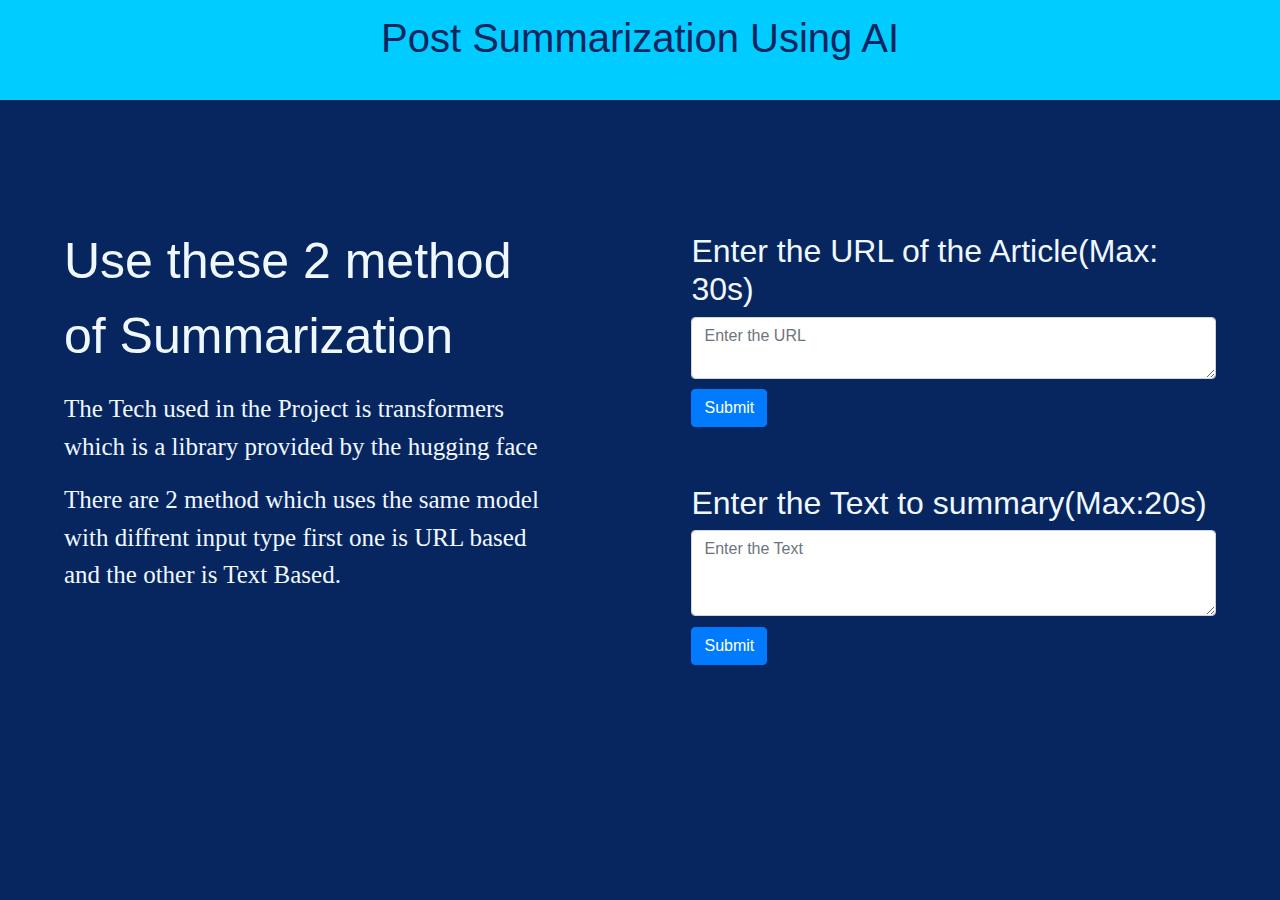
<file: templates/index.html>
<!DOCTYPE html>
<html lang="en">
<head>
    <meta charset="UTF-8">
    <meta name="viewport" content="width=device-width, initial-scale=1.0">
    <title>Text Sum App</title>
    <link rel="stylesheet" href="https://cdn.jsdelivr.net/npm/bootstrap@4.0.0/dist/css/bootstrap.min.css" integrity="sha384-Gn5384xqQ1aoWXA+058RXPxPg6fy4IWvTNh0E263XmFcJlSAwiGgFAW/dAiS6JXm" crossorigin="anonymous">
    <link rel="stylesheet" href="/static/style.css">
</head>
<body>
    <div class="head-div">
        <h1 class="head-text">Post Summarization Using AI</h1>
    </div>
    <div class="divide-div">
        <div class="intro-div">
            <p class="intro-text">Use these 2 method of Summarization </p>
            <p class="intro-sub-text"> The Tech used in the Project is transformers which is a library provided by the hugging face </p>
            <p class="intro-sub-text">
                There are 2 method which uses the same model with diffrent input type first one is URL based and the other is Text Based.
            </p>
        </div>
        <div class="text-sum-div">
            <div class="text-sum-sub-div">
                <h2 class="form-text">Enter the URL of the Article(Max: 30s)</h2>
                <form action="/result " method="POST" >
                    <textarea name="url" class="form-control" , rows="2" placeholder="Enter the URL"></textarea>
                    <button class="btn btn-primary" type="submit">Submit</button>
                </form>
            </div>
            
            <div class="text-sum-sub-div">
                <h2 class="form-text"> Enter the Text to summary(Max:20s)</h2>
        
                <form action="/resultText " method="POST" >
                    <textarea name="text" class="form-control" , rows="3" placeholder="Enter the Text"></textarea>
                    <button class="btn btn-primary" type="submit">Submit</button>
                </form>
            </div>
            
        </div>
    
    
    </div>
    


    <script src="https://code.jquery.com/jquery-3.2.1.slim.min.js" integrity="sha384-KJ3o2DKtIkvYIK3UENzmM7KCkRr/rE9/Qpg6aAZGJwFDMVNA/GpGFF93hXpG5KkN" crossorigin="anonymous"></script>
<script src="https://cdn.jsdelivr.net/npm/popper.js@1.12.9/dist/umd/popper.min.js" integrity="sha384-ApNbgh9B+Y1QKtv3Rn7W3mgPxhU9K/ScQsAP7hUibX39j7fakFPskvXusvfa0b4Q" crossorigin="anonymous"></script>
<script src="https://cdn.jsdelivr.net/npm/bootstrap@4.0.0/dist/js/bootstrap.min.js" integrity="sha384-JZR6Spejh4U02d8jOt6vLEHfe/JQGiRRSQQxSfFWpi1MquVdAyjUar5+76PVCmYl" crossorigin="anonymous"></script>

</body>
</html>
</file>
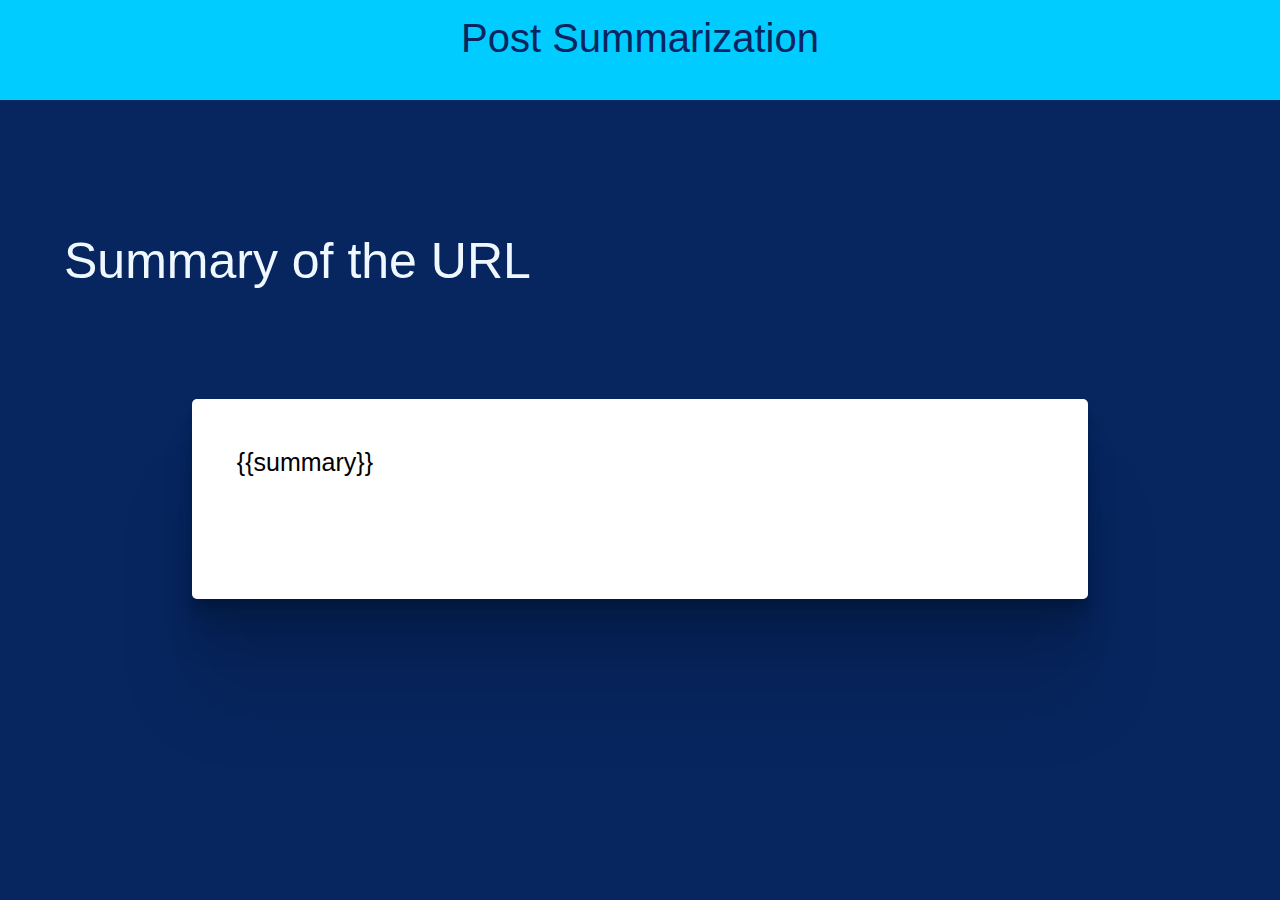
<file: templates/summary.html>
<!DOCTYPE html>
<html lang="en">
<head>
    <meta charset="UTF-8">
    <meta name="viewport" content="width=device-width, initial-scale=1.0">
    <title>Text Sum App</title>
    <link rel="stylesheet" href="https://cdn.jsdelivr.net/npm/bootstrap@4.0.0/dist/css/bootstrap.min.css" integrity="sha384-Gn5384xqQ1aoWXA+058RXPxPg6fy4IWvTNh0E263XmFcJlSAwiGgFAW/dAiS6JXm" crossorigin="anonymous">
    <link rel="stylesheet" href="/static/style.css">

</head>
<body>
    <div class="head-div">
        <h1 class="head-text">Post Summarization</h1>
    </div>

    <div class="intro-div-sum">
        <p class="intro-text">
            Summary of the URL 
        </p>
    </div>
    <div class="sum-box">
        <p class="sum-text">
            {{summary}}
        </p>
    </div>



    <script src="https://code.jquery.com/jquery-3.2.1.slim.min.js" integrity="sha384-KJ3o2DKtIkvYIK3UENzmM7KCkRr/rE9/Qpg6aAZGJwFDMVNA/GpGFF93hXpG5KkN" crossorigin="anonymous"></script>
<script src="https://cdn.jsdelivr.net/npm/popper.js@1.12.9/dist/umd/popper.min.js" integrity="sha384-ApNbgh9B+Y1QKtv3Rn7W3mgPxhU9K/ScQsAP7hUibX39j7fakFPskvXusvfa0b4Q" crossorigin="anonymous"></script>
<script src="https://cdn.jsdelivr.net/npm/bootstrap@4.0.0/dist/js/bootstrap.min.js" integrity="sha384-JZR6Spejh4U02d8jOt6vLEHfe/JQGiRRSQQxSfFWpi1MquVdAyjUar5+76PVCmYl" crossorigin="anonymous"></script>

</body>
</html>
</file>
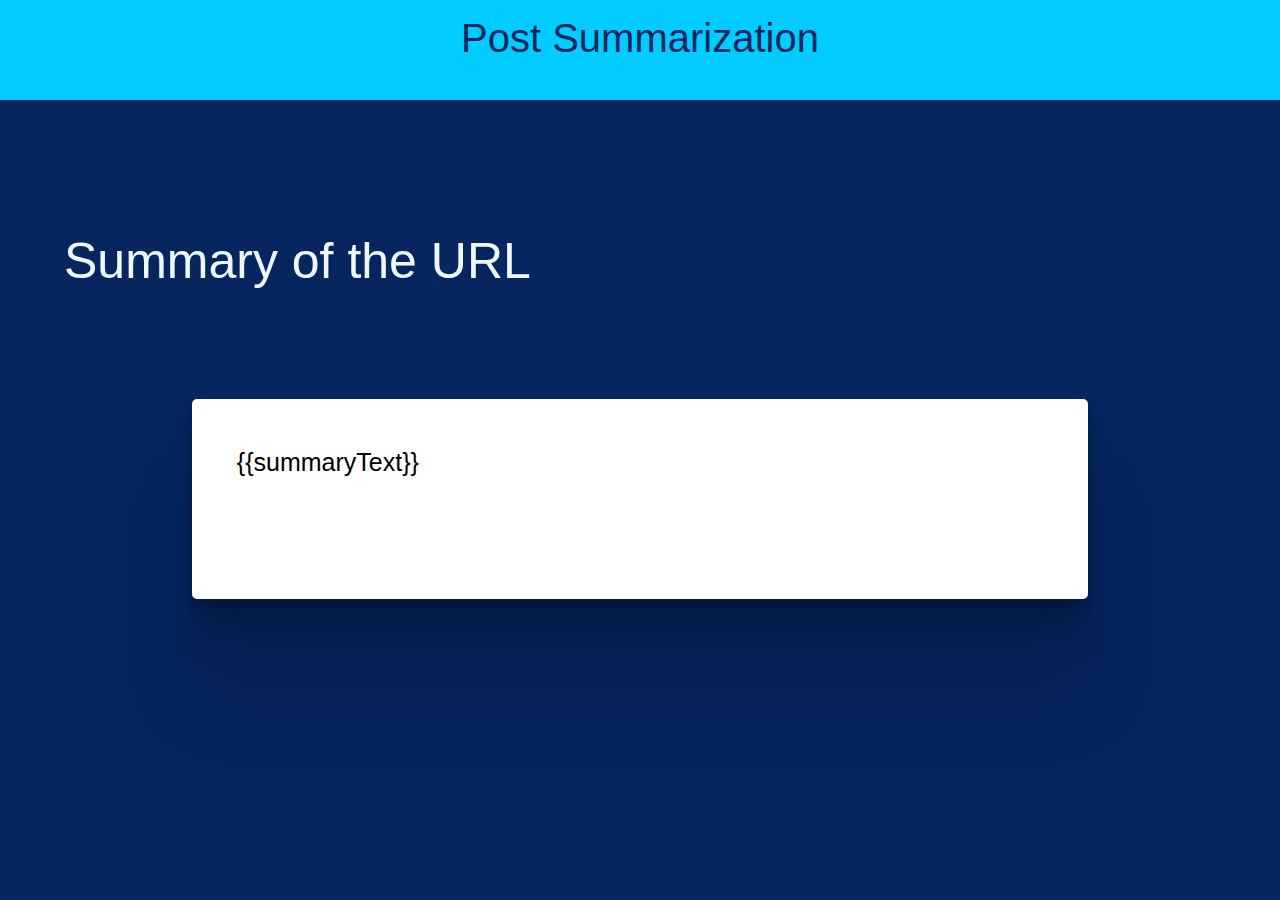
<file: templates/summaryText.html>
<!DOCTYPE html>
<html lang="en">
<head>
    <meta charset="UTF-8">
    <meta name="viewport" content="width=device-width, initial-scale=1.0">
    <title>Text Sum App</title>
    <link rel="stylesheet" href="https://cdn.jsdelivr.net/npm/bootstrap@4.0.0/dist/css/bootstrap.min.css" integrity="sha384-Gn5384xqQ1aoWXA+058RXPxPg6fy4IWvTNh0E263XmFcJlSAwiGgFAW/dAiS6JXm" crossorigin="anonymous">
    <link rel="stylesheet" href="/static/style.css">

</head>
<body>
    <div class="head-div">
        <h1 class="head-text">Post Summarization</h1>
    </div>

    <div class="intro-div-sum">
        <p class="intro-text">
            Summary of the URL 
        </p>
    </div>
    <div class="sum-box">
        <p class="sum-text">
            {{summaryText}}
        </p>
    </div>



    <script src="https://code.jquery.com/jquery-3.2.1.slim.min.js" integrity="sha384-KJ3o2DKtIkvYIK3UENzmM7KCkRr/rE9/Qpg6aAZGJwFDMVNA/GpGFF93hXpG5KkN" crossorigin="anonymous"></script>
<script src="https://cdn.jsdelivr.net/npm/popper.js@1.12.9/dist/umd/popper.min.js" integrity="sha384-ApNbgh9B+Y1QKtv3Rn7W3mgPxhU9K/ScQsAP7hUibX39j7fakFPskvXusvfa0b4Q" crossorigin="anonymous"></script>
<script src="https://cdn.jsdelivr.net/npm/bootstrap@4.0.0/dist/js/bootstrap.min.js" integrity="sha384-JZR6Spejh4U02d8jOt6vLEHfe/JQGiRRSQQxSfFWpi1MquVdAyjUar5+76PVCmYl" crossorigin="anonymous"></script>

</body>
</html>
</file>
<file: static/style.css>
body {
    background-color: rgb(7, 38, 96);
    text-decoration: aliceblue;
}

.head-div{
    background-color: rgb(0, 204, 255);
    height: 100px;
    text-align: center;
}
.head-text{
    padding-top: 14px;
    text-align: center;
    color: rgb(7, 38, 96);
}
.intro-div{
    margin: 5%;

    /* background-color: rgb(255, 255, 255); */
    width: 40%;
    height: 200px;
    /* border-radius: 3%; */
    
    /* text-align: center; */
}

.intro-text{
    padding-top: 60px;
    font-size: 50px;
    color: aliceblue;
}
.intro-sub-text{
    font-size: 25px;
    color: aliceblue;
    font-family:Cambria, Cochin, Georgia, Times, 'Times New Roman', serif
}

.text-sum-div{
    margin: 5%;
    margin-top: 10%;
}
.divide-div{
    display: flex;
flex-direction: row;
}

.form-control{
    /* padding-bottom: 2%; */
    margin-bottom: 2%;
}
.text-sum-sub-div{
    padding-bottom: 10%;

}
.form-text{
    color: aliceblue;
}


/* Css for URL Sum */

.sum-box{
    margin: 5%;
    background-color: aliceblue;
    width: 80%;
    height: auto;

  box-shadow:
  0 2.8px 2.2px rgba(0, 0, 0, 0.034),
  0 6.7px 5.3px rgba(0, 0, 0, 0.048),
  0 12.5px 10px rgba(0, 0, 0, 0.06),
  0 22.3px 17.9px rgba(0, 0, 0, 0.072),
  0 41.8px 33.4px rgba(0, 0, 0, 0.086),
  0 100px 80px rgba(0, 0, 0, 0.12)
;

  min-height: 200px;
  width: 70vw;
  margin: 100px auto;
  background: white;
  border-radius: 5px;
    /* text-align: center; */
}

.sum-text{
    font-size: 25px;
    /* text-align: center; */
    padding: 5%;
    color: rgb(0, 0, 0);
}
.intro-div-sum{
    margin: 5%;

    
}
</file>
